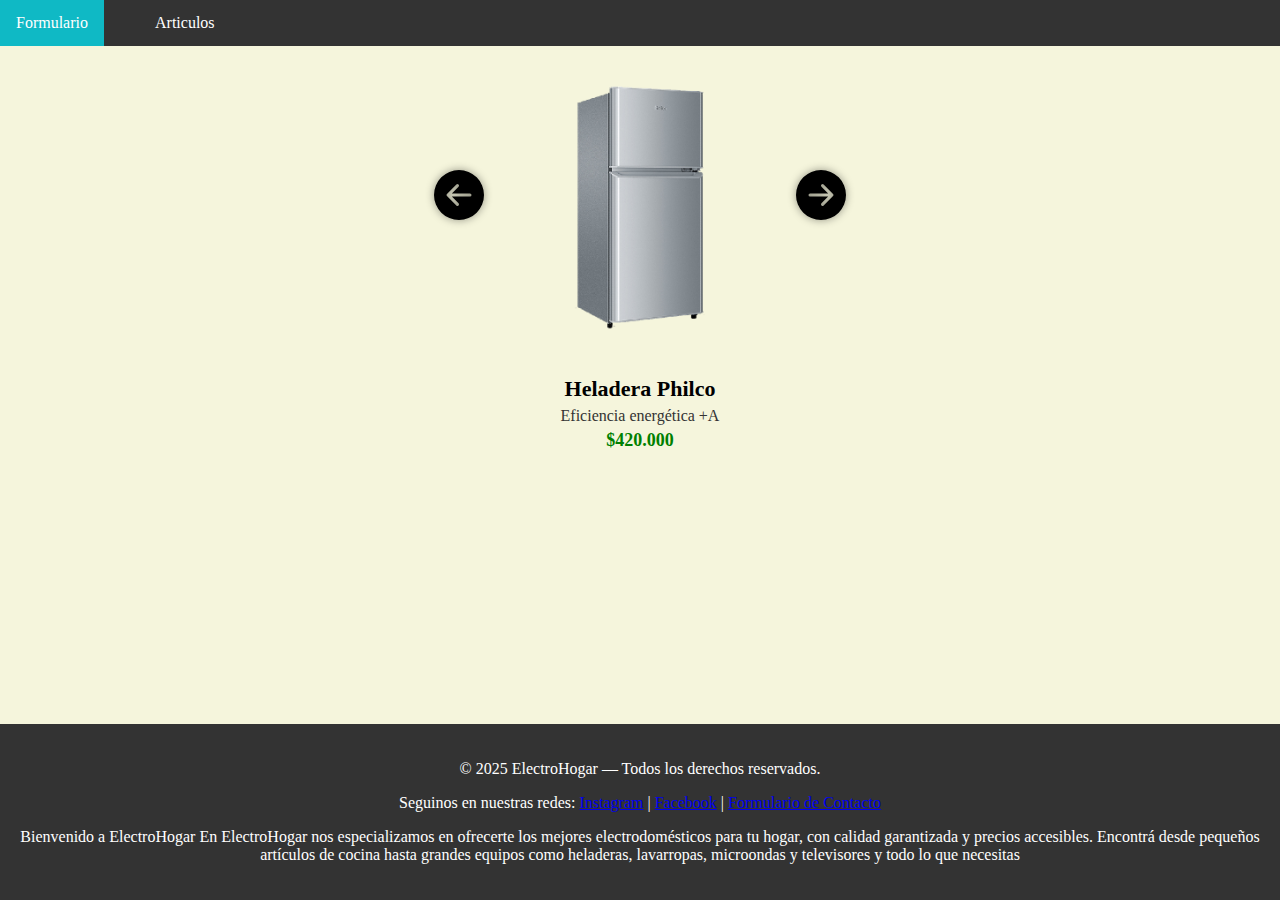
<file: index.html>
<!DOCTYPE html>
<html lang="es">

<head>
  <meta charset="UTF-8">
  <meta name="viewport" content="width=device-width, initial-scale=1.0">
  <title>INTEGRADOR</title>

  <link rel="stylesheet" href="./css/estilo.css">



</head>

<body>


  <!-- electrodomesticos -->


  <ul>
    <li><a href="formulario.html">Formulario</a></li>
    <li><a href="articulo.html">Articulos</a></li>
  </ul>



  <div class="contenedorImagenes">




    <button class="flecha" onclick="anterior()">
      <img src="./images/arrow-left-circle-fill.svg" alt="flechaAtras">


    </button>

    <img id="imagenes" src="" alt="">

    <button class="flecha" onclick="siguiente()">

      <img src="./images/arrow-right-circle-fill (1).svg" alt="flechaAdelante">
    </button>

  </div>

  <div id="infoProducto">
    <h3 id="nombreProducto"></h3>
    <p id="descripcionProducto"></p>
    <p id="precioProducto" class="precio"></p>
  </div>






  <div class="footer">
    <p>© 2025 ElectroHogar — Todos los derechos reservados.</p>
    <p>Seguinos en nuestras redes:
      <a href="#">Instagram</a> |
      <a href="#">Facebook</a> |
      <a href="./formulario.html">Formulario de Contacto</a>
    </p>
    <p>

      Bienvenido a ElectroHogar
      En ElectroHogar nos especializamos en ofrecerte los mejores electrodomésticos para tu hogar, con calidad
      garantizada y precios accesibles.
      Encontrá desde pequeños artículos de cocina hasta grandes equipos como heladeras, lavarropas, microondas y
      televisores y todo lo que necesitas
    </p>
  </div>




  <script src="javascript/javascript.js">

  </script>
</body>

</html>
</file>
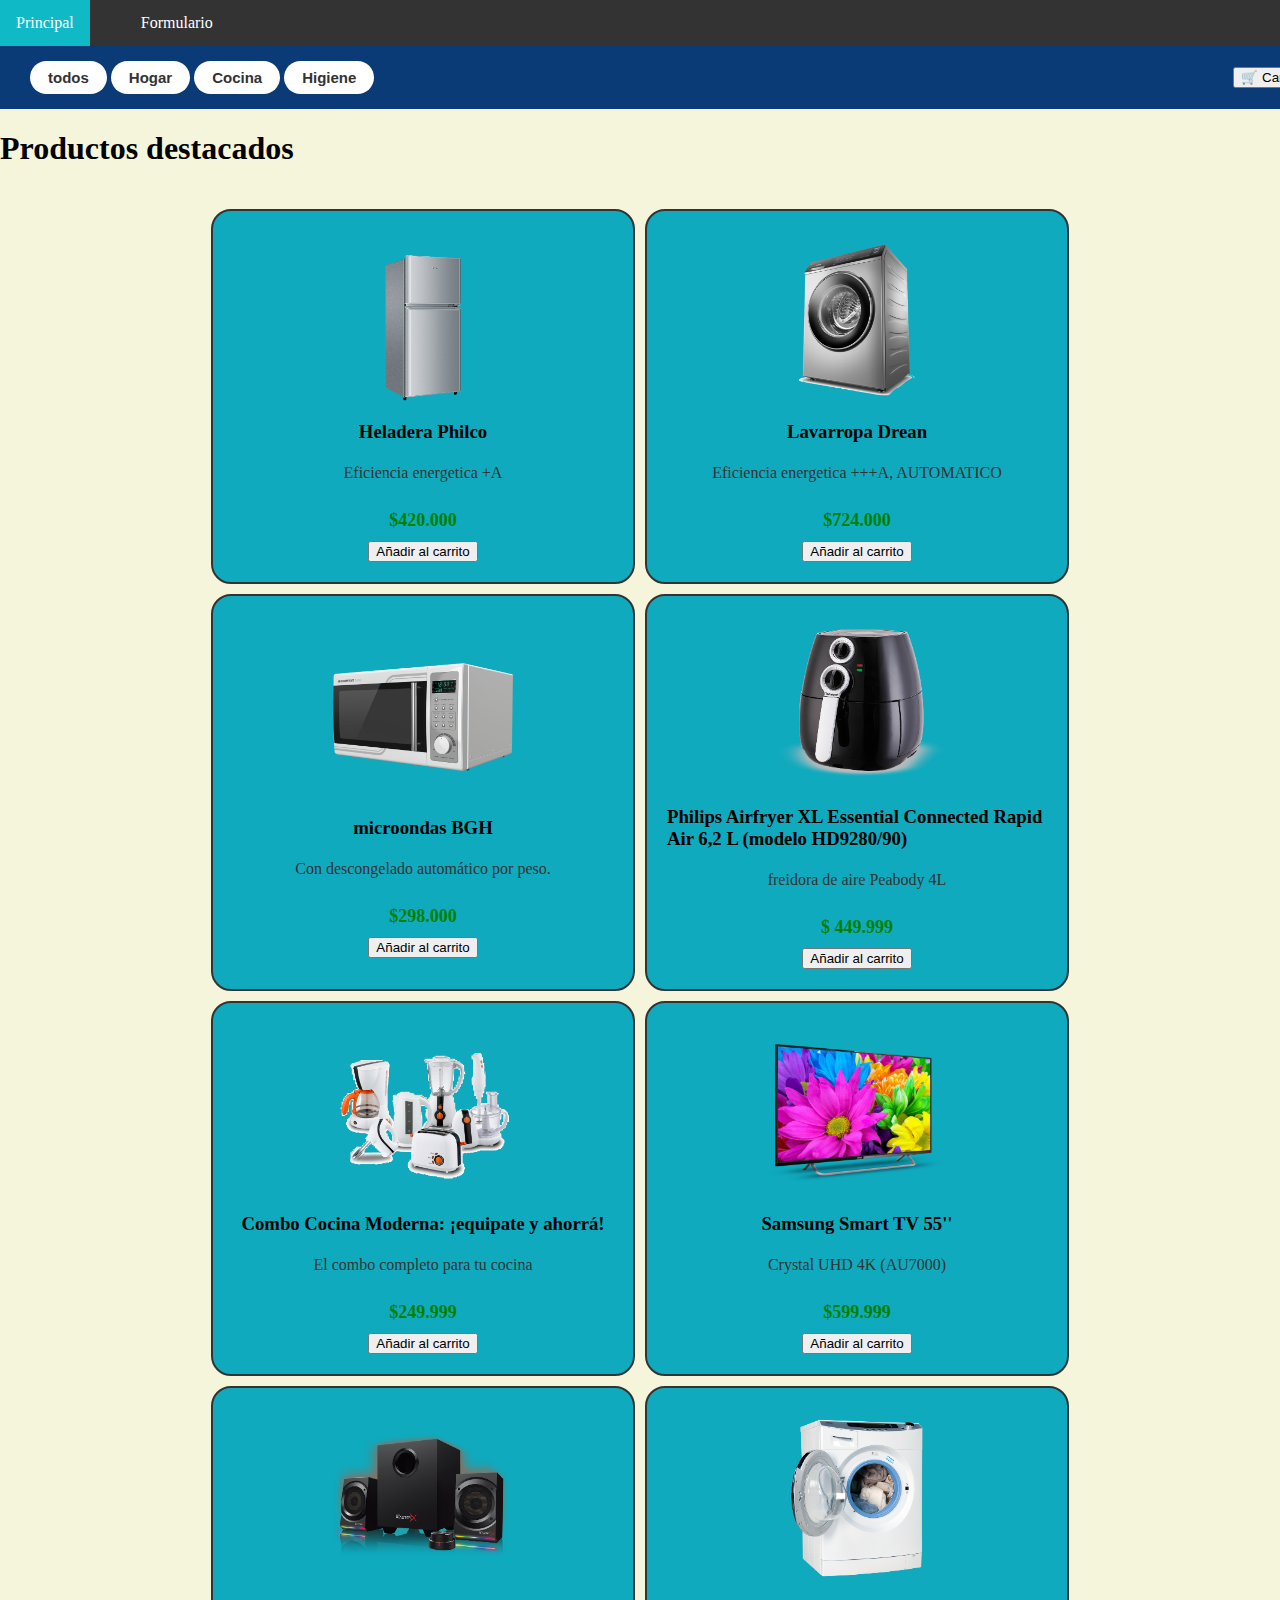
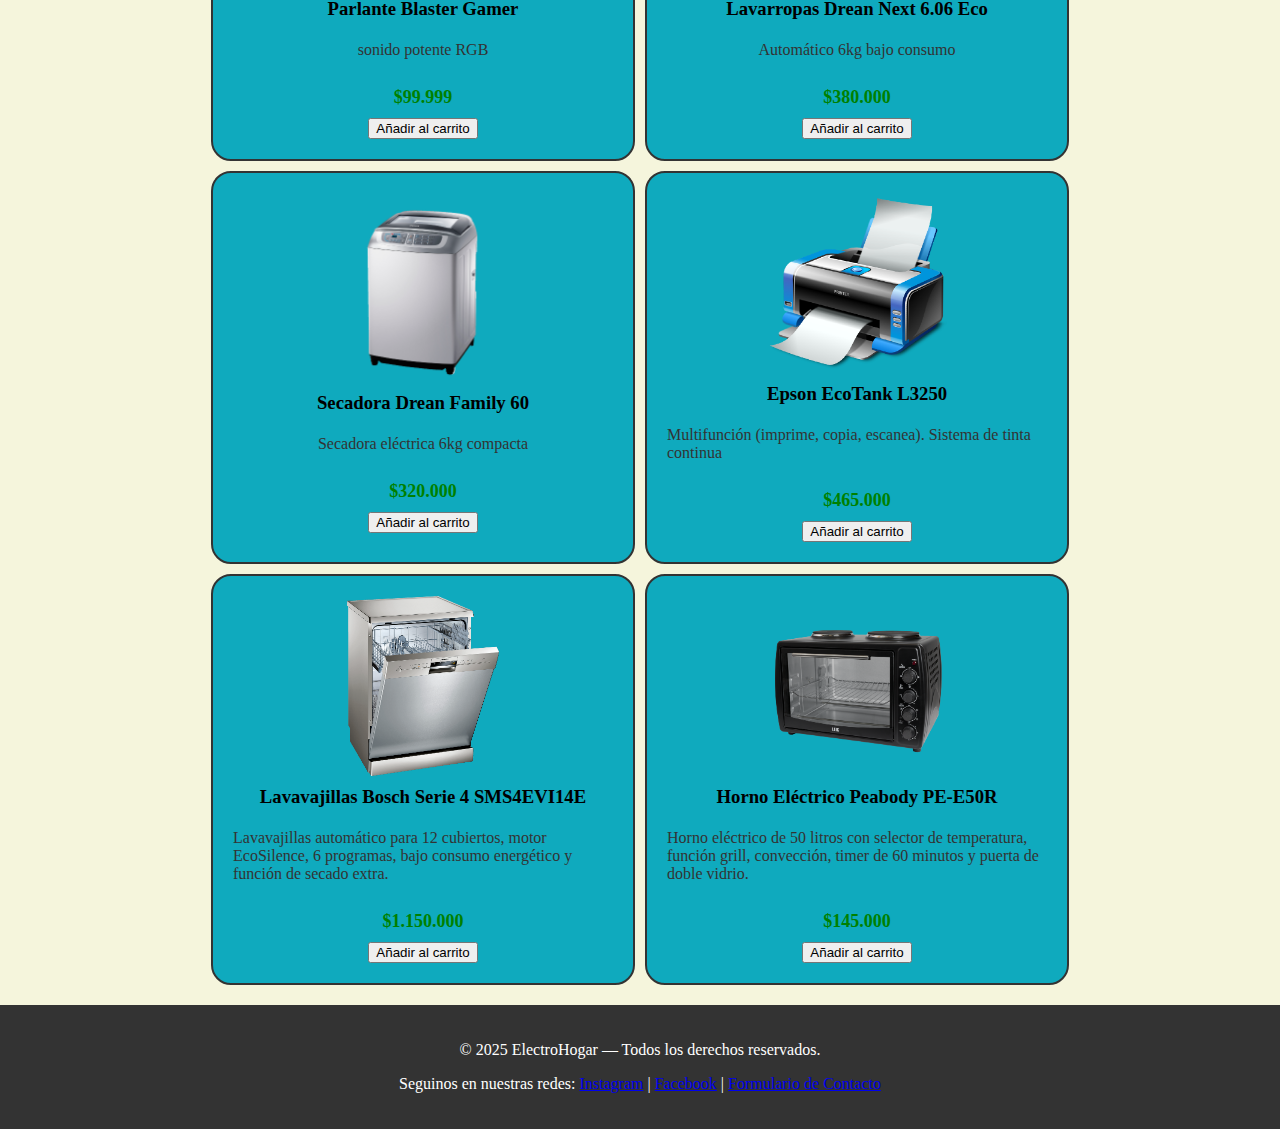
<file: articulo.html>
<!DOCTYPE html>
<html lang="es">

<head>
    <meta charset="UTF-8">
    <meta name="viewport" content="width=device-width, initial-scale=1.0">
    <title>articulo</title>
    <link rel="stylesheet" href="./css/estilo.css">
</head>

<body>

    <ul>
        <li><a href="index.html">Principal</a></li>
        <li><a href="formulario.html">Formulario</a></li>
    </ul>
    <div>
        <div class="barra-categorias">
            <div class="categoria-izq">
                <button class="categoria-btn" onclick="filtrar('todos')">todos</button>
                <button class="categoria-btn" onclick="filtrar('hogar')">Hogar</button>
                <button class="categoria-btn" onclick="filtrar('cocina')">Cocina</button>
                <button class="categoria-btn" onclick="filtrar('higiene')">Higiene</button>
            </div>
            <button id="btnCarrito" class="btn-carrito" onclick="mostrarCarrito()">🛒 Carrito</button>
        </div>

        <h1>Productos destacados</h1>

        <div class="contenedorProductos">

            <div class="producto" data-cat="cocina">

                <img src="./images/heladera.png" alt="heladera">

                <h3>Heladera Philco</h3>
                <p>Eficiencia energetica +A</p>
                <p class="precio">$420.000</p>
                <button class="add-carrito" data-nombre="heladera" data-precio="420.000">Añadir al carrito</button>

            </div>

            <div class="producto" data-cat="higiene">

                <img src="./images/lavarropa.png" alt="lavarropa">

                <h3>Lavarropa Drean</h3>
                <p>Eficiencia energetica +++A, AUTOMATICO</p>
                <p class="precio">$724.000</p>
                <button class="add-carrito" data-nombre="lavarropa" data-precio="724.000">Añadir al carrito</button>



            </div>

            <div class="producto" data-cat="cocina">
                <img src="./images/microondas.png" alt="microondas">

                <h3>microondas BGH</h3>
                <p>Con descongelado automático por peso.</p>
                <p class="precio">$298.000</p>
                <button class="add-carrito" data-nombre="microondas" data-precio="298.000">Añadir al carrito</button>

            </div>
            <div class="producto" data-cat="cocina">

                <img src="./images/pngwing.com.png" alt="Airfryer">

                <h3>Philips Airfryer XL Essential Connected Rapid Air 6,2 L (modelo HD9280/90)</h3>
                <p>freidora de aire Peabody 4L</p>
                <p class="precio">$ 449.999</p>
                <button class="add-carrito" data-nombre="Airfryer" data-precio="449.999">Añadir al carrito</button>
            </div>
            <div class="producto" data-cat="cocina">
                <img src="./images/conjunto.png" alt="conjunto">

                <h3>Combo Cocina Moderna: ¡equipate y ahorrá!</h3>
                <p>El combo completo para tu cocina</p>
                <p class="precio">$249.999</p>
                <button class="add-carrito" data-nombre="conjunto" data-precio="249.999">Añadir al carrito</button>

            </div>
            <div class="producto" data-cat="hogar">

                <img src="./images/televisorcom.png" alt="televisor">

                <h3>Samsung Smart TV 55''</h3>
                <p>Crystal UHD 4K (AU7000)</p>
                <p class="precio">$599.999</p>
                <button class="add-carrito" data-nombre="televisor" data-precio="599.999">Añadir al carrito</button>
            </div>
            <div class="producto" data-cat="hogar">

                <img src="./images/pngwingParlante.com.png" alt="parlante">

                <h3>Parlante Blaster Gamer</h3>
                <p>sonido potente RGB</p>
                <p class="precio">$99.999</p>
                <button class="add-carrito" data-nombre="parlante" data-precio="99.999">Añadir al carrito</button>
            </div>
            <div class="producto" data-cat="higiene">

                <img src="./images/pngwinglavadora.com.png" alt="lavadora">

                <h3>Lavarropas Drean Next 6.06 Eco</h3>
                <p>Automático 6kg bajo consumo</p>
                <p class="precio">$380.000</p>
                <button class="add-carrito" data-nombre="lavadora" data-precio="380.000">Añadir al carrito</button>
            </div>
            <div class="producto" data-cat="higiene">

                <img src="./images/secadora.png" alt="secadora">

                <h3>Secadora Drean Family 60</h3>
                <p>Secadora eléctrica 6kg compacta</p>
                <p class="precio">$320.000</p>
                <button class="add-carrito" data-nombre="secadora" data-precio="320.000">Añadir al carrito</button>
            </div>
            <div class="producto" data-cat="hogar">

                <img src="./images/pngwingimpresora.com.png" alt="impresora">

                <h3>Epson EcoTank L3250</h3>
                <p>Multifunción (imprime, copia, escanea). Sistema de tinta continua</p>
                <p class="precio">$465.000</p>
                <button class="add-carrito" data-nombre="impresora" data-precio="465.000">Añadir al carrito</button>
            </div>
            <div class="producto" data-cat="higiene">

                <img src="./images/pngwinglavaPlatos.com.png" alt="lavaplatos">

                <h3>Lavavajillas Bosch Serie 4 SMS4EVI14E</h3>
                <p>Lavavajillas automático para 12 cubiertos, motor EcoSilence, 6 programas, bajo consumo energético y
                    función de secado extra.</p>
                <p class="precio">$1.150.000</p>
                <button class="add-carrito" data-nombre="lavaplatos" data-precio="1.150.000">Añadir al carrito</button>
            </div>
            <div class="producto" data-cat="cocina">

                <img src="./images/pngwingHornoElectrico.com.png" alt="horno electrico">

                <h3>Horno Eléctrico Peabody PE-E50R</h3>
                <p>Horno eléctrico de 50 litros con selector de temperatura, función grill, convección, timer de 60
                    minutos y puerta de doble vidrio.</p>
                <p class="precio">$145.000</p>
                <button class="add-carrito" data-nombre="horno electrico" data-precio="145.000">Añadir al
                    carrito</button>
            </div>

        </div>


        <div class="footer">
            <p>© 2025 ElectroHogar — Todos los derechos reservados.</p>
            <p>Seguinos en nuestras redes:
                <a href="#">Instagram</a> |
                <a href="#">Facebook</a> |
                <a href="./formulario.html">Formulario de Contacto</a>
            </p>
        </div>

        <div id="carritoModal" class="carrito-modal">
            <div class="carrito-contenido">
                <h2>Mi carrito</h2>

                <ul id="listaCarrito"></ul>

                <h3 id="totalCarrito">Total: $0</h3>

                <button id="cerrarCarrito" class="cerrar" onclick="cerrarCarrito()">Cerrar</button>
            </div>
        </div>
        <script src="javascript/javascript.js"></script>

        <div id="toast" class="toast"></div>
</body>

</html>
</file>
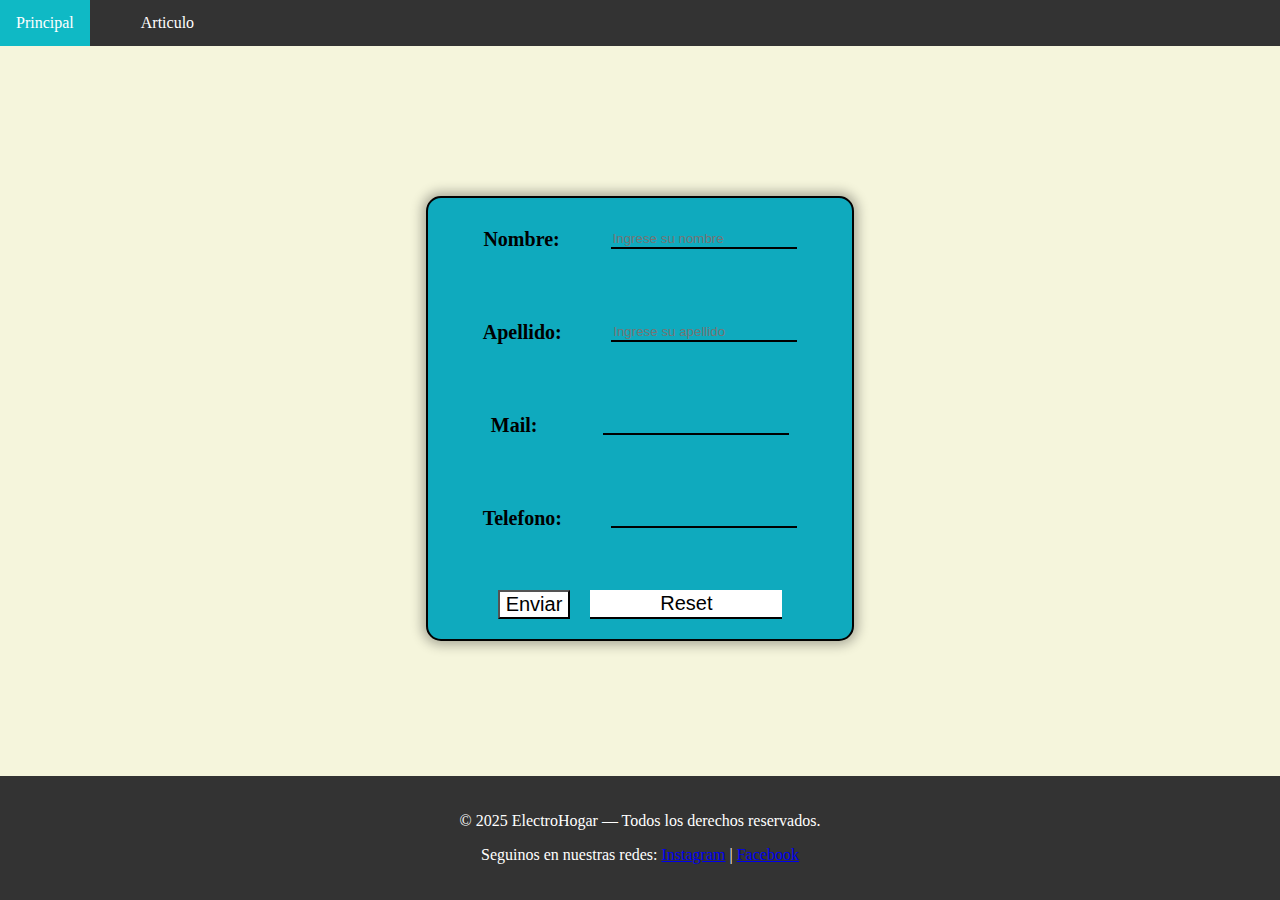
<file: formulario.html>
<!DOCTYPE html>
<html lang="es">

<head>
    <meta charset="UTF-8">
    <meta name="viewport" content="width=device-width, initial-scale=1.0">
    <title>Document</title>

    <link rel="stylesheet" href="./css/estilo.css">





</head>

<body>

    <ul>
        <li><a href="index.html">Principal</a></li>
        <li><a href="articulo.html">Articulo</a></li>
    </ul>



    <div class="contenedor">

        <form action="formulario.html" target="_self" novalidate onsubmit="return validacion()">


            <div class="items">
                <label for="nombre">Nombre:</label>
                <input type="text" id="nombre" name="nombre" placeholder="Ingrese su nombre">
                <span style="display:none;" class="error" id="errorNombre">*nombre invalido</span>
            </div>



            <div class="items">
                <label for="apellido">Apellido:</label>
                <input type="text" id="apellido" name="apellido" placeholder="Ingrese su apellido">
                <span style="display:none;" class="error" id="errorApellido">*apellido invalido</span>
            </div>

            <div class="items">

                <label for="emailid">Mail:</label>
                <input type="email" id="emailid" name="emailid">
                <span style="display:none;" class="error" id="errorEmail">*email invalido</span>

            </div>

            <div class="items">
                <label for="telefono">Telefono:</label>
                <input type="tel" id="telefono" name="telefono">
                <span style="display:none;" class="error" id="errorTelefono">*telefono invalido</span>
            </div>

            <div class="buttons">

                <button class="boton"> Enviar</button>
                <input class="boton" id="boton" type="reset" name="reset">

            </div>

        </form>


    </div>

    <div id="resultados">


    </div>

    <div class="footer">
        <p>© 2025 ElectroHogar — Todos los derechos reservados.</p>
        <p>Seguinos en nuestras redes:
            <a href="#">Instagram</a> |
            <a href="#">Facebook</a>
        </p>
    </div>




    <script src="javascript/javascript.js">

    </script>

</body>

</html>
</file>
<file: css/estilo.css>
body {
     margin: 0;
     padding: 0;
     background-color: beige;
 }




 ul {
     list-style-type: none;
     margin: 0;
     padding: 0;
     background-color: #333333;
     display: flex;
 }

 ul li a {

     display: block;
     margin-right: 35px;

     color: white;
     padding: 14px 16px;
     text-decoration: none;

 }

 ul li a:hover {
     background-color: #0fb9c5;
 }

 form {
     background-color: #0faabe;
     font-size: 20px;
     font-weight: bold;
     width: 30%;


     display: flex;
     flex-direction: column;
     justify-content: center;



     gap: 50px;


     border: 2px solid rgb(2, 2, 2);
     border-radius: 15px;
     box-shadow: 0 0 12px 4px rgba(0, 0, 0, 0.3);
     padding: 20px;



 }

 .contenedor {

     display: flex;
     justify-content: center;
     margin-top: 150px;
 }

 .items {

     display: flex;
     justify-content: space-around;
     align-items: center;
     margin: 5px;
     padding: 5px;


 }

 input {

     width: 50%;
     border: none;
     outline: none;
     background-color: transparent;
     border-bottom: 2px solid black;




 }

 input:focus {
     border-bottom: 2px solid beige;
 }

 .buttons {

     display: flex;
     justify-content: center;
     gap: 20px;


 }

 .boton:hover {

     background-color: #0faabe;
     font-weight: bold;
     font-family: 'Times New Roman', Times, serif;
     font-size: 20px;


 }

 .boton {

     background-color: white;
     font-size: 20px;


 }

 .contenedorImagenes {

     display: flex;
     justify-content: center;
     align-items: center;




 }

 .botones {

     justify-content: space-between;


 }

 #resultados {

     background-color: green;
     width: fit-content;
     margin-left: 5px;


 }

 .error {
     color: red;
     font-weight: bold;
     margin-left: 5px;
 }

 .contenedorProductos {

     display: flex;
     flex-wrap: wrap;
     justify-content: center;
     gap: 10px;
     padding: 20px;



 }

 /*la imagenes principal que esta en el contenedor */

 .contenedorImagenes img#imagenes {
     width: 300px;
     height: auto;
     object-fit: contain;
     transition: transform 0.3s ease, opacity 0.3s ease;
     /*hace la transicion de agrandarse suavemente y desvanecerse suavemnte*/
 }



 /*al pasar por encima de la imagenen la agranda 5%  */
 .contenedorImagenes img#imagenes:hover {
     transform: scale(1.05);
 }

 /*  Botones de flechas */
 .flecha {
     background: none;
     border: none;
     cursor: pointer;
     transition: transform 0.2s ease;
 }

 /*al pasar por la flecha hace un efecto del 10%*/

 .flecha:hover {
     transform: scale(1.1);
 }

 /*  Imágenes dentro de los botones */
 .flecha img {
     width: 50px;
     height: 50px;
     filter: drop-shadow(0 0 4px rgba(0, 0, 0, 0.4));
     /*Agrega un sombra suave detras de la flecha*/
 }

 #infoProducto {
     text-align: center;
     margin-top: 20px;


 }

 #infoProducto h3 {
     margin: 10px 0 5px;
     color: black;
     font-size: 22px;
 }

 #infoProducto p {
     font-size: 16px;
     color: #333;
     margin: 5px 0;
 }

 #infoProducto .precio {
     color: green;
     font-weight: bold;
     font-size: 18px;
 }

 .producto {

     background-color: #0faabe;
     width: 380px;
     border: 2px solid #333;
     border-radius: 20px;
     display: flex;
     flex-direction: column;
     align-items: center;
     justify-content: center;
     padding: 20px;

 }

 .producto:hover {
     transform: scale(1.05);
     box-shadow: 0 4px 15px rgba(0, 0, 0, 0.3);
 }

 .producto img {
     width: 180px;
     height: 180px;
     object-fit: contain;
 }


 .producto h3 {
     margin: 10px 0 5px;
     color: black;
 }

 .producto p {
     color: #333;
     font-size: 16px;
     margin-bottom: 10px;
 }

 .producto .precio {
     color: green;
     font-weight: bold;
     font-size: 18px;
 }

 .footer {
     background-color: #333;
     color: white;
     text-align: center;
     padding: 20px;
     margin-top: auto;

 }

 html,
 body {
     height: 100%;
     margin: 0;
     padding: 0;
 }

 body {
     display: flex;
     flex-direction: column;
 }

 .barra-categorias {
     width: 100%;
     background-color: #0a3b77;
     padding: 15px 30px;
     display: flex;
     justify-content: flex-start;
     gap: 15px;
 }

 .categoria-btn {
     background-color: white;
     border: none;
     padding: 8px 18px;
     font-size: 15px;
     font-weight: bold;
     border-radius: 20px;
     cursor: pointer;
     color: #333;
     transition: 0.3s;
 }

 .categoria-btn:hover {
     background-color: #0fb9c5;
     /* celeste */
     color: white;
 }

 .btn_carrito {
     margin: 10px;
     padding: 10px 20px;
     background-color: aquamarine;
     color: white;
     border: none;
     border-radius: 10px;
     cursor: pointer;
 }

 .btn_carrito:hover {
     background-color: #0a3b77;
 }

 .barra-categorias {
     display: flex;
     align-items: center;
     gap: 15px;
     background-color: #0a3b77;
     padding: 15px 30px;
 }

 .carrito-modal {
     display: none;
     position: fixed;
     top: 0;
     left: 0;
     width: 100%;
     height: 100%;
     background: rgba(0, 0, 0, 0.6);
     /* oscurece el fondo */
     justify-content: center;
     align-items: center;
     z-index: 999;
 }

 #btnCarrito .carrito-contenido {
     background: white;
     padding: 20px;
     width: 350px;
     border-radius: 15px;
     text-align: center;
 }

 .carrito-contenido ul {
     list-style: none;
     padding: 0;
 }

 #btnCarrito {
     margin-left: auto;
 }

 .carrito-contenido {
     background: #ffffff;
     padding: 20px 25px;
     width: 350px;
     max-height: 80vh;
     overflow-y: auto;
     border-radius: 10px;
     box-shadow: 0px 0px 20px rgba(151, 3, 3, 0.4);
     animation: aparecer 0.25s ease-out;
 }

 .cerrar {
     background-color: red;
     color: white;
     border: none;
     padding: 10px;
     border-radius: 8px;
     cursor: pointer;
 }

 #listaCarrito {
     background: transparent;
     padding: 0;
     margin: 0;
 }

 #listaCarrito li {
     background-color: #0fb9c5;
     display: flex;
     color: white;
     justify-content: space-between;
     padding: 10px;
     border-bottom: 1px solid #e0e0e0;
     font-size: 16px;
     align-items: center;
     font-weight: bold;
     margin-bottom: 8px;
     border-radius: 6px;
 }

 #listaCarrito button {
     background: red;
     color: white;
     border: none;
     padding: 3px 7px;
     border-radius: 4px;
     cursor: pointer;
 }

 /* Total */
 #totalCarrito {
     margin-top: 15px;
     font-size: 20px;
     font-weight: bold;
     text-align: right;
     color: #333;
 }

 /* Botón cerrar */
 .cerrar {
     width: 100%;
     margin-top: 15px;
     padding: 10px;
     background: #333;
     color: white;
     border: none;
     border-radius: 8px;
     cursor: pointer;
     font-size: 16px;
 }

 .cerrar:hover {
     background: #555;
 }

 .toast {
     position: fixed;
     bottom: 30px;
     right: 30px;
     background-color: blue;
     color: white;
     padding: 12px 18px;
     border-radius: 8px;
     font-weight: bold;
     opacity: 0;
     transform: translateY(20px);
     transition: opacity .4s ease, transform .4s ease;
     z-index: 9999;
 }

 .toast.show {
     opacity: 1;
     transform: translateY(0);
 }
</file>
